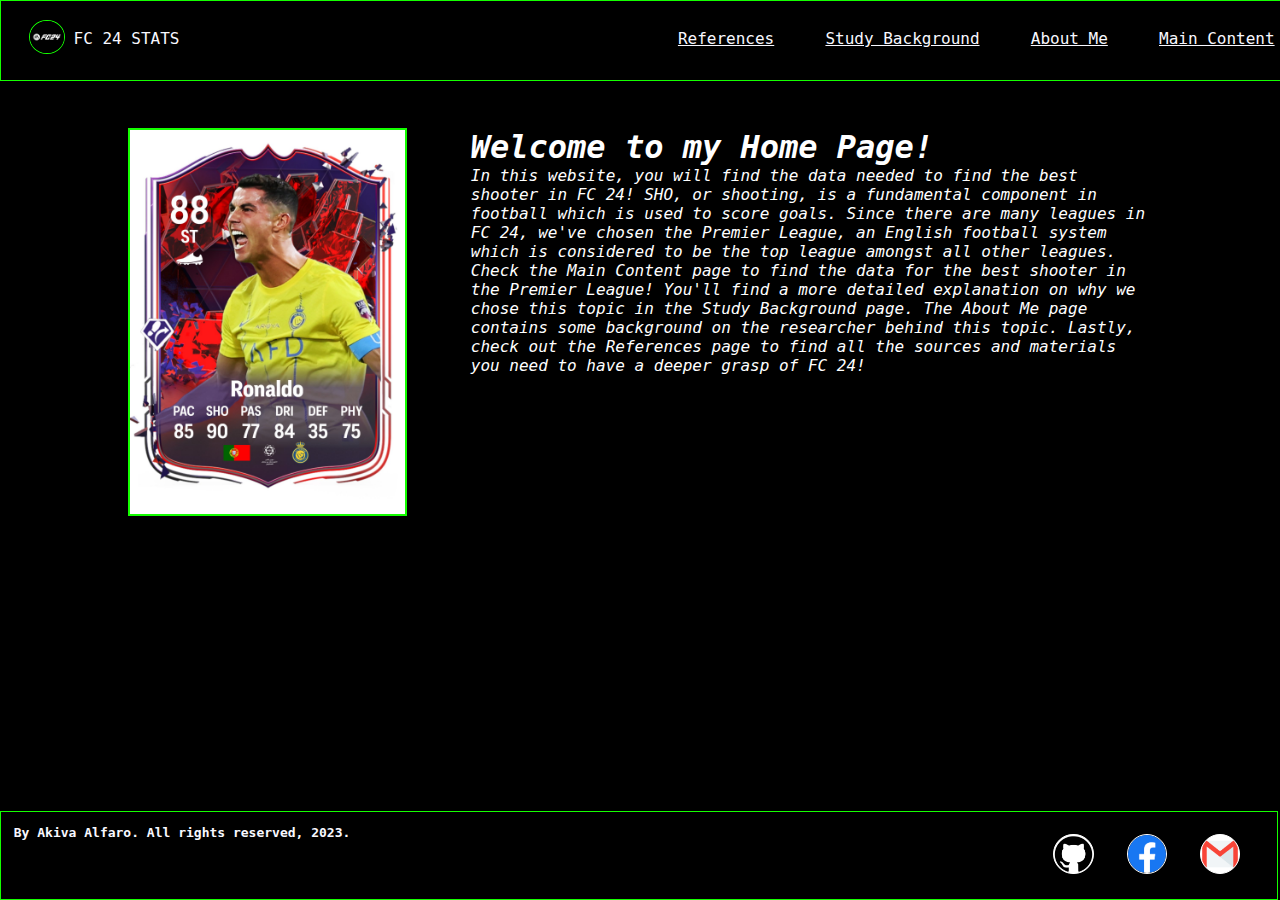
<file: index.html>
<!DOCTYPE html>
<html lang="en">
<head>
    <meta charset="UTF-8">
    <meta name="viewport" content="width=device-width, initial-scale=1.0">
    <title>FC 24 Dataset</title>
    <link rel="icon" type="image/x-icon" href="images/fc24.ico">
    <link rel="stylesheet" href="css/style.css">
</head>
<body>
    <div class="navbar">
        <!--Navbar starts-->
        <div class="logo">
            <img src="images/navbarlogo.png" class="rounded">
        </div>
        <div class="title">FC 24 STATS</div>
        <div class="pages" id="maincontent">
            <a href="page2.html" target="_self">Main Content</a>
        </div>
        <div class="pages" id="aboutme">
            <a href="page3.html" target="_self">About Me</a>
        </div>
        <div class="pages" id="studybackground">
            <a href="page4.html" target="_self">Study Background</a>
        </div>
        <div class="pages" id="references">
            <a href="page5.html" target="_self">References</a>
        </div>
    </div>
    <!--Navbar ends-->
    <!--Body starts-->
    <div class="body">
        <div class="bodyimg">
            <img src="images/ronaldo body.jpg_large" alt>
        </div>
        <div class="bodytext">
                <h1>Welcome to my Home Page!</h1>
                <p>In this website, you will find the data needed to find the best shooter in FC 24! SHO, or shooting, is a fundamental component in football which is used to
                score goals. Since there are many leagues in FC 24, we've chosen the Premier League, an English football system which is considered to be the
                top league amongst all other leagues. Check the Main Content page to find the data for the best shooter in the Premier League! You'll find a more detailed
                explanation on why we chose this topic in the Study Background page. The About Me page contains some background on the researcher behind this topic. Lastly,
                check out the References page to find all the sources and materials you need to have a deeper grasp of FC 24!
                </p>
        </div>
    </div>
    <!--Body ends-->
    <!--Footer starts-->
    <div class="footer">
        <div class="copyright"><h2>By Akiva Alfaro. All rights reserved, 2023.</h2></div>
        <div class="contactdetails">
            <div class="socials" id="email"><p><a href="mailto:akivayezhua.alfaro@smc.pshs.edu.ph"><img src="images/email logo.png"></a></p></div>
            <div class="socials" id="facebook"><a href="https://www.facebook.com/akiva.alfaro"><img src="images/fb.png"></a></div>
            <div class="socials" id="github"><a href="https://github.com/AkivaAlfaro"><img src="images/github.png"></a></div>
        </div>
    </div>
    <!--Footer ends-->
</body>
</html>
</file>
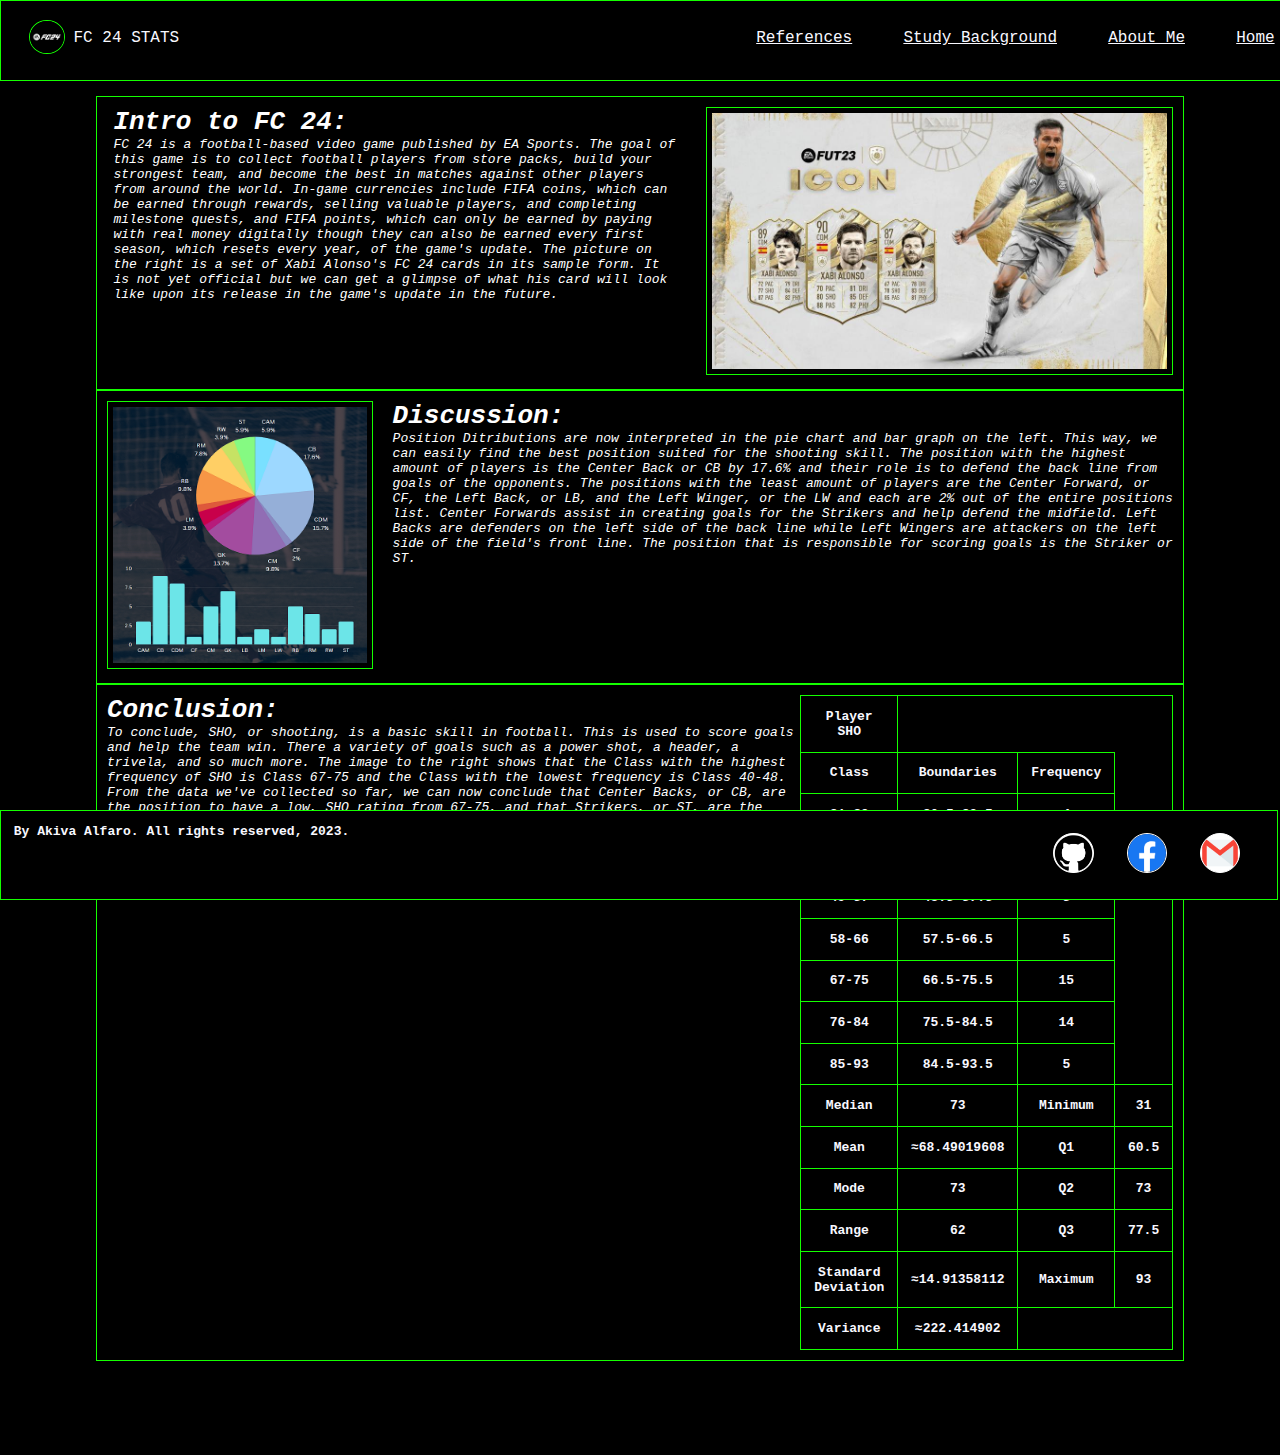
<file: page2.html>
<!DOCTYPE html>
<html lang="en">
<head>
    <meta charset="UTF-8">
    <meta name="viewport" content="width=device-width, initial-scale=1.0">
    <title>Main Content</title>
    <link rel="icon" type="image/x-icon" href="images/fc24.ico">
    <link rel="stylesheet" href="css/style.css">
</head>
<body>
    <div class="navbar">
        <!--Navbar starts-->
        <div class="logo">
            <img src="images/navbarlogo.png" class="rounded">
        </div>
        <div class="title">FC 24 STATS</div>
        <div class="pages" id="home">
            <a href="index.html" target="_self">Home</a>
        </div>
        <div class="pages" id="aboutme">
            <a href="page3.html" target="_self">About Me</a>
        </div>
        <div class="pages" id="studybackground">
            <a href="page4.html" target="_self">Study Background</a>
        </div>
        <div class="pages" id="references">
            <a href="page5.html" target="_self">References</a>
        </div>
    </div>
    <!--Navbar ends-->
    <!--Main Content starts-->
    <div class="maincontent">
        <div class="intro">
            <div class="introtext">
                <h1>Intro to FC 24: </h1>
                <p>FC 24 is a football-based video game published by EA Sports. The goal of this game is to collect football players from store packs,
                build your strongest team, and become the best in matches against other players from around the world. In-game currencies include FIFA 
                coins, which can be earned through rewards, selling valuable players, and completing milestone quests, and FIFA points, which can only 
                be earned by paying with real money digitally though they can also be earned every first season, which resets every year, of the game's update.
                The picture on the right is a set of Xabi Alonso's FC 24 cards in its sample form. It is not yet official but we can get a glimpse of what his
                card will look like upon its release in the game's update in the future.
                </p>
            </div>
            <div class="introimg">
                <img src="images/introimg.jpg">
            </div>
        </div>
        <div class="discussion">
            <div class="discussionimg">
                <img src="images/discussionimage.png">
            </div>
            <div class="discussiontext">
                <h1>Discussion: </h1>
                <p>Position Ditributions are now interpreted in the pie chart and bar graph on the left. This way, we can easily find the best position suited
                for the shooting skill. The position with the highest amount of players is the Center Back or CB by 17.6% and their role is to defend the back line from goals of the opponents.
                The positions with the least amount of players are the Center Forward, or CF, the Left Back, or LB, and the Left Winger, or the LW and each are 2% out of the entire positions list. 
                Center Forwards assist in creating goals for the Strikers and help defend the midfield. Left Backs are defenders on the left side of the back line while Left Wingers are 
                attackers on the left side of the field's front line. The position that is responsible for scoring goals is the Striker or ST.  
                </p>
            </div>
        </div>
        <div class="conclusion">
            <div class="conclusiontext">
                <h1>Conclusion: </h1>
                <p>To conclude, SHO, or shooting, is a basic skill in football. This is used to score goals and help the team win. There a variety of goals such as a power shot, a 
                header, a trivela, and so much more. The image to the right shows that the Class with the highest frequency of SHO is Class 67-75 and the Class with the
                lowest frequency is Class 40-48. From the data we've collected so far, we can now conclude that Center Backs, or CB, are the position to have a low, SHO 
                rating from 67-75, and that Strikers, or ST, are the position to have a higher, SHO rating from 85-93. Therefore, Strikers are better in shooting than 
                Center Backs because both positions have a different training routine based on their roles on the field which is either to attack or defend.   
                </p>
            </div>
            <!--Table of SHO data-->
            <div class="conclusiontable">
                <table title="Player SHO Stats">
                    <tr>
                        <th>Player SHO</th>
                    </tr>
                    <tr>
                        <th>Class</th>
                        <th>Boundaries</th>
                        <th>Frequency</th>
                    </tr>
                    <tr>
                        <th>31-39</th>
                        <th>30.5-39.5</th>
                        <th>4</th>
                    </tr>
                    <tr>
                        <th>40-48</th>
                        <th>39.5-48.5</th>
                        <th>3</th>
                    </tr>
                    <tr>
                        <th>49-57</th>
                        <th>48.5-57.5</th>
                        <th>5</th>
                    </tr>
                    <tr>
                        <th>58-66</th>
                        <th>57.5-66.5</th>
                        <th>5</th>
                    </tr>
                    <tr>
                        <th>67-75</th>
                        <th>66.5-75.5</th>
                        <th>15</th>
                    </tr>
                    <tr>
                        <th>76-84</th>
                        <th>75.5-84.5</th>
                        <th>14</th>
                    </tr>
                    <tr>
                        <th>85-93</th>
                        <th>84.5-93.5</th>
                        <th>5</th>
                    </tr>
                    <tr>
                        <th>Median</th>
                        <th>73</th>
                        <th>Minimum</th>
                        <th>31</th>
                    </tr>
                    <tr>
                        <th>Mean</th>
                        <th>≈68.49019608</th>
                        <th>Q1</th>
                        <th>60.5</th>
                    </tr>
                    <tr>
                        <th>Mode</th>
                        <th>73</th>
                        <th>Q2</th>
                        <th>73</th>
                    </tr>
                    <tr>
                        <th>Range</th>
                        <th>62</th>
                        <th>Q3</th>
                        <th>77.5</th>
                    </tr>
                    <tr>
                        <th>Standard Deviation</th>
                        <th>≈14.91358112</th>
                        <th>Maximum</th>
                        <th>93</th>
                    </tr>
                    <tr>
                        <th>Variance</th>
                        <th>≈222.414902</th>
                    </tr>
                </table>
                <!--End of table-->
            </div>
    </div>
    </div>
    <!--Main Content ends-->
    <!--Footer starts-->
    <div class="footer">
        <div class="copyright"><h2>By Akiva Alfaro. All rights reserved, 2023.</h2></div>
        <div class="contactdetails">
            <div class="socials" id="email"><p><a href="mailto:akivayezhua.alfaro@smc.pshs.edu.ph"><img src="images/email logo.png"></a></p></div>
            <div class="socials" id="facebook"><a href="https://www.facebook.com/akiva.alfaro"><img src="images/fb.png"></a></div>
            <div class="socials" id="github"><a href="https://github.com/AkivaAlfaro"><img src="images/github.png"></a></div>
        </div>
    </div>
    
    <!--Footer ends-->
</body>
</html>
</file>
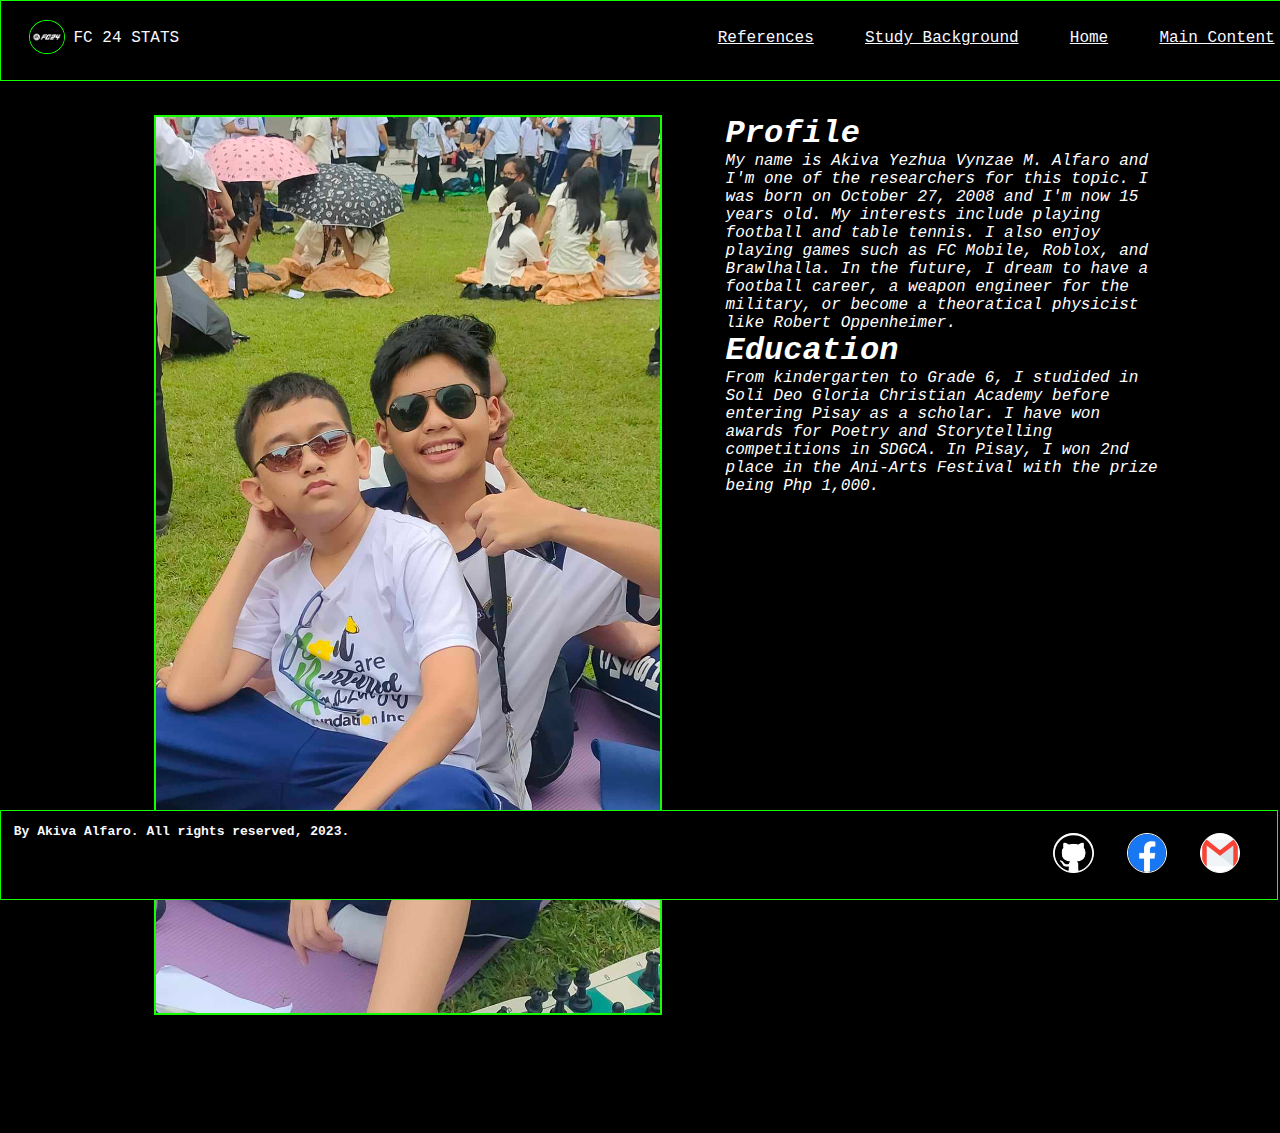
<file: page3.html>
<!DOCTYPE html>
<html lang="en">
<head>
    <meta charset="UTF-8">
    <meta name="viewport" content="width=device-width, initial-scale=1.0">
    <title>About Me</title>
    <link rel="icon" type="image/x-icon" href="images/fc24.ico">
    <link rel="stylesheet" href="css/style.css">
</head>
<body>
    <div class="navbar">
        <!--Navbar starts-->
        <div class="logo">
            <img src="images/navbarlogo.png" class="rounded">
        </div>
        <div class="title">FC 24 STATS</div>
        <div class="pages" id="maincontent">
            <a href="page2.html" target="_self">Main Content</a>
        </div>
        <div class="pages" id="home">
            <a href="index.html" target="_self">Home</a>
        </div>
        <div class="pages" id="studybackground">
            <a href="page4.html" target="_self">Study Background</a>
        </div>
        <div class="pages" id="references">
            <a href="page5.html" target="_self">References</a>
        </div>
    </div>
    <!--Navbar ends-->
    <!--About Me starts-->
    <div class="abtme">
        <div class="abtimg">
            <img src="images/logo.jpg" title="We love Mental Health Day">
        </div>
        <div class="interests">
            <h1>Profile</h1>
            <p>My name is Akiva Yezhua Vynzae M. Alfaro and I'm one of the researchers for this topic. I was born on October 27, 2008 and I'm now 15 years old.
            My interests include playing football and table tennis. I also enjoy playing games such as FC Mobile, Roblox, and Brawlhalla. In the future, I dream
            to have a football career, a weapon engineer for the military, or become a theoratical physicist like Robert Oppenheimer. 
            </p>
            <h1>Education</h1>
            <p>From kindergarten to Grade 6, I studided in Soli Deo Gloria Christian Academy before entering Pisay as a scholar. I have won awards for Poetry 
            and Storytelling competitions in SDGCA. In Pisay, I won 2nd place in the Ani-Arts Festival with the prize being Php 1,000.
            </p>
        </div>
    </div>
    <!--About Me ends-->
    <!--Footer starts-->
    <div class="footer">
        <div class="copyright"><h2>By Akiva Alfaro. All rights reserved, 2023.</h2></div>
        <div class="contactdetails">
            <div class="socials" id="email"><p><a href="mailto:akivayezhua.alfaro@smc.pshs.edu.ph"><img src="images/email logo.png"></a></p></div>
            <div class="socials" id="facebook"><a href="https://www.facebook.com/akiva.alfaro"><img src="images/fb.png"></a></div>
            <div class="socials" id="github"><a href="https://github.com/AkivaAlfaro"><img src="images/github.png"></a></div>
        </div>
    </div>
    <!--Footer ends-->
</body>
</html>
</file>
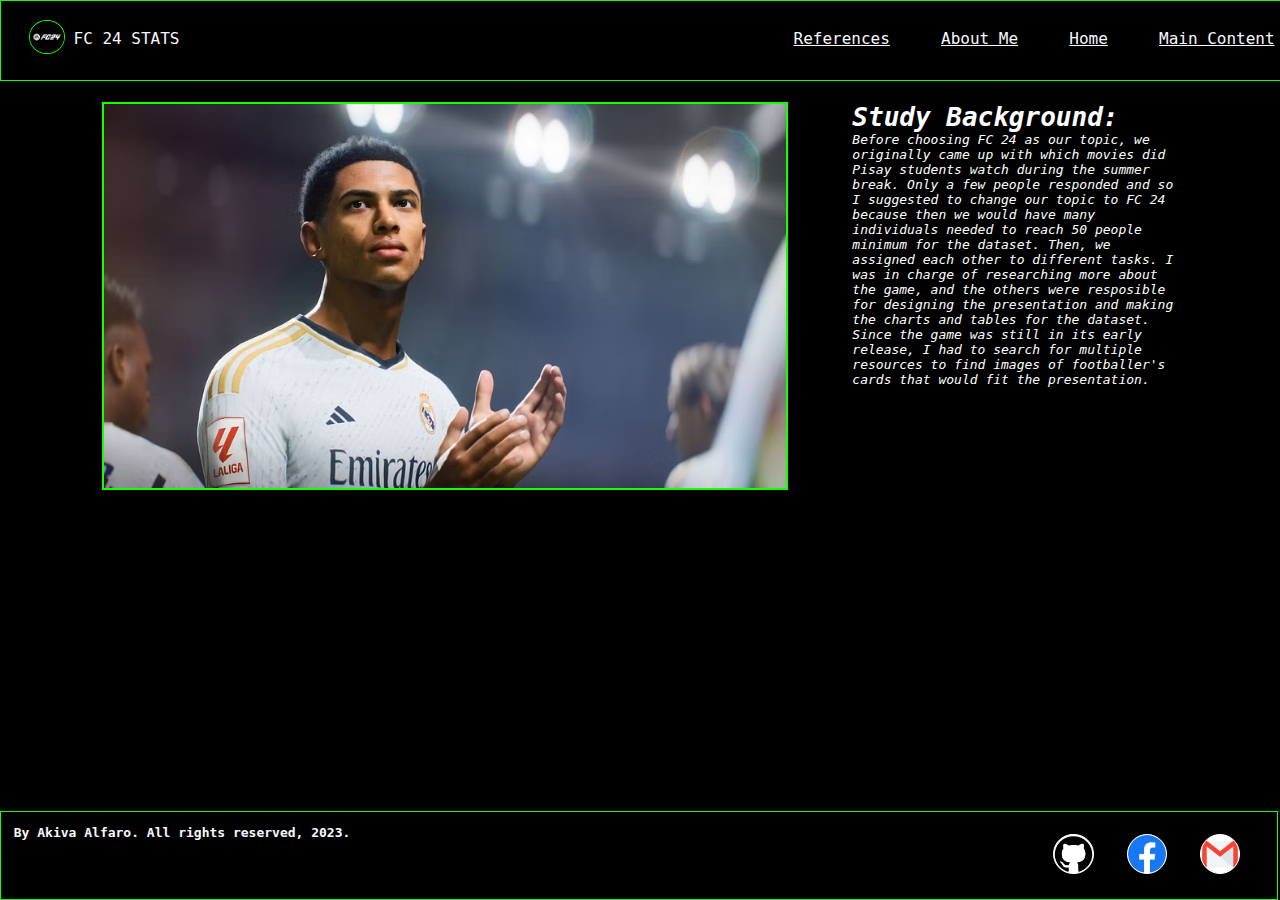
<file: page4.html>
<!DOCTYPE html>
<html lang="en">
<head>
    <meta charset="UTF-8">
    <meta name="viewport" content="width=device-width, initial-scale=1.0">
    <title>Study Background</title>
    <link rel="icon" type="image/x-icon" href="images/fc24.ico">
    <link rel="stylesheet" href="css/style.css">
</head>
<body>
    <div class="navbar">
        <!--Navbar starts-->
        <div class="logo">
            <img src="images/navbarlogo.png" class="rounded">
        </div>
        <div class="title">FC 24 STATS</div>
        <div class="pages" id="maincontent">
            <a href="page2.html" target="_self">Main Content</a>
        </div>
        <div class="pages" id="home">
            <a href="index.html" target="_self">Home</a>
        </div>
        <div class="pages" id="aboutme">
            <a href="page3.html" target="_self">About Me</a>
        </div>
        <div class="pages" id="references">
            <a href="page5.html" target="_self">References</a>
        </div>
    </div>
    <!--Navbar ends-->
    <!--Study Background starts-->
    <div class="studybackground">
        <div class="studybg">
            <img src="images/studybgpic.avif">
        </div>
        <div class="studybgtext">
            <h1>Study Background: </h1>
            <p>Before choosing FC 24 as our topic, we originally came up with which movies did Pisay students watch during the summer break. Only a few people responded and 
            so I suggested to change our topic to FC 24 because then we would have many individuals needed to reach 50 people minimum for the dataset. Then, we assigned each 
            other to different tasks. I was in charge of researching more about the game, and the others were resposible for designing the presentation and making the charts 
            and tables for the dataset. Since the game was still in its early release, I had to search for multiple resources to find images of footballer's cards that would
            fit the presentation.
            </p>
        </div>
    </div>
    <!--Study Background ends-->
    <!--Footer starts-->
    <div class="footer">
        <div class="copyright"><h2>By Akiva Alfaro. All rights reserved, 2023.</h2></div>
        <div class="contactdetails">
            <div class="socials" id="email"><p><a href="mailto:akivayezhua.alfaro@smc.pshs.edu.ph"><img src="images/email logo.png"></a></p></div>
            <div class="socials" id="facebook"><a href="https://www.facebook.com/akiva.alfaro"><img src="images/fb.png"></a></div>
            <div class="socials" id="github"><a href="https://github.com/AkivaAlfaro"><img src="images/github.png"></a></div>
        </div>
    </div>
    <!--Footer ends-->
</body>
</html>
</file>
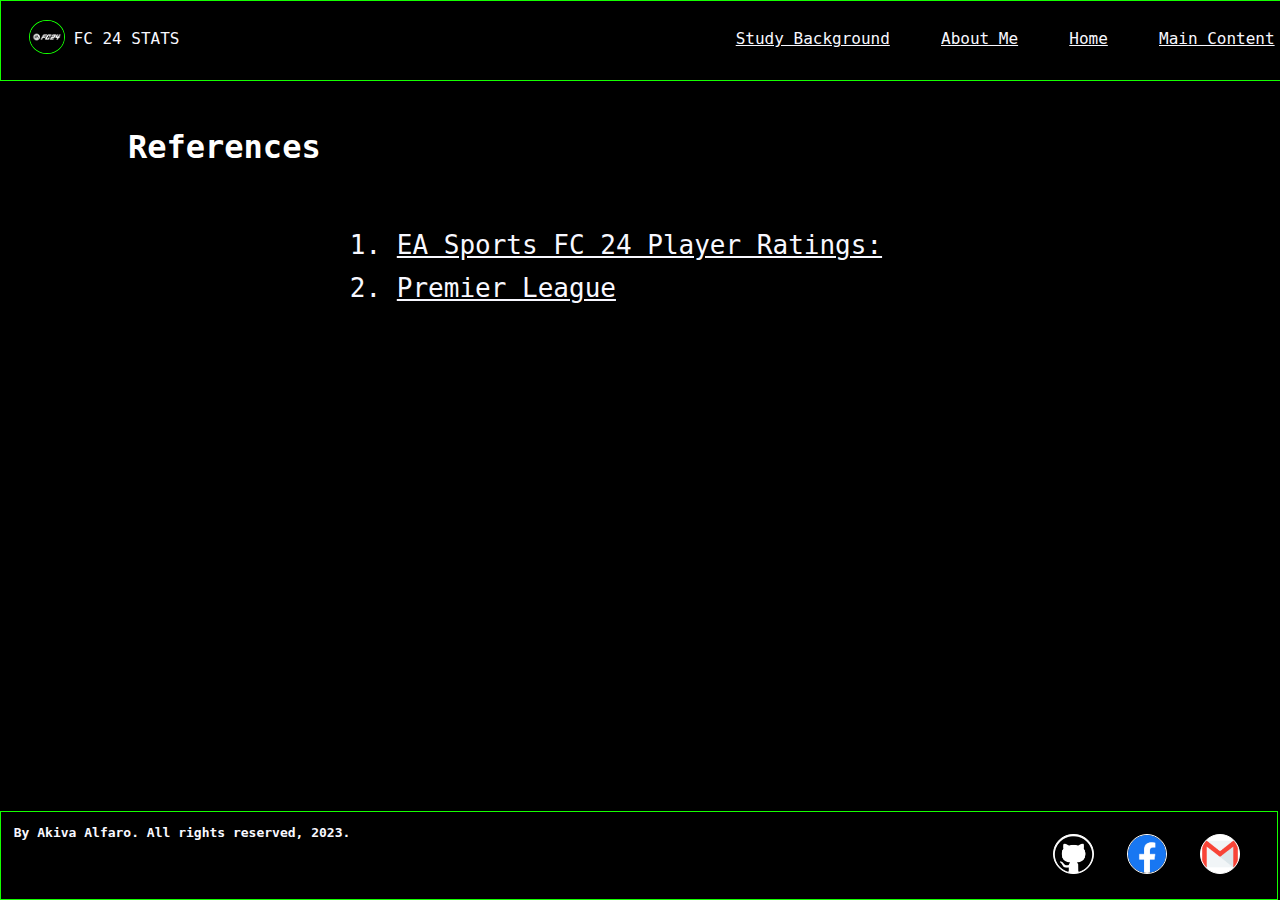
<file: page5.html>
<!DOCTYPE html>
<html lang="en">
<head>
    <meta charset="UTF-8">
    <meta name="viewport" content="width=device-width, initial-scale=1.0">
    <title>References</title>
    <link rel="icon" type="image/x-icon" href="images/fc24.ico">
    <link rel="stylesheet" href="css/style.css">
</head>
<body>
    <div class="navbar">
        <!--Navbar starts-->
        <div class="logo">
            <img src="images/navbarlogo.png" class="rounded">
        </div>
        <div class="title">FC 24 STATS</div>
        <div class="pages" id="maincontent">
            <a href="page2.html" target="_self">Main Content</a>
        </div>
        <div class="pages" id="home">
            <a href="index.html" target="_self">Home</a>
        </div>
        <div class="pages" id="aboutme">
            <a href="page3.html" target="_self">About Me</a>
        </div>
        <div class="pages" id="studybackground">
            <a href="page4.html" target="_self">Study Background</a>
        </div>
    </div>
    <!--Navbar ends-->
    <!--References starts-->
    <div class="refbody">
        <div class="refheading">
            <h1>References</h1>
        </div>
        <div class="references">
            <ol>
                <li><a href="https://www.ea.com/games/ea-sports-fc/ratings"> EA Sports FC 24 Player Ratings: </a></li>
                <li><a href="https://www.premierleague.com">Premier League</a></li>
            </ol>
        </div>
    </div>
    <!--References ends-->
    <!--Footer starts-->
    <div class="footer">
        <div class="copyright"><h2>By Akiva Alfaro. All rights reserved, 2023.</h2></div>
        <div class="contactdetails">
            <div class="socials" id="email"><p><a href="mailto:akivayezhua.alfaro@smc.pshs.edu.ph"><img src="images/email logo.png"></a></p></div>
            <div class="socials" id="facebook"><a href="https://www.facebook.com/akiva.alfaro"><img src="images/fb.png"></a></div>
            <div class="socials" id="github"><a href="https://github.com/AkivaAlfaro"><img src="images/github.png"></a></div>
        </div>
    </div>
    <!--Footer ends-->
</body>
</html>
</file>
<file: css/style.css>
@import url('https://fonts.googleapis.com/css2?family=Inknut+Antiqua&family=Lemon&family=Racing+Sans+One&display=swap');
*{
    padding: 0px;
    margin: 0px;
    color: ghostwhite;
    font-family: monospace;
}
body{
    background-color: black;
}

/*Navbar starts*/
.navbar{
    position: fixed;
    left: 0;
    top: 0;
    width: 100vw;
    height: 4.5vh;
    padding: 1.5vw;
    border: 1px solid #14ff00;
    text-align: center;
    background-color: black;
}
.logo, .title, .pages{
    display: inline-block;
}
.logo img{
    border: 1px solid #14ff00;
    height: 2.5vw;
    width: auto;
    border-radius: 50%;
}
.pages{
    margin: 2vw;
    margin-top: 1vh;
    float: right;
    text-decoration: none;
    font-size: large;    
}
.logo, .title{
    float: left;
    margin-left: 1vh;
}
.title{
    margin-top: 1vh;
    font-size: large;
}
.pages a:hover{
    padding: 3px 8px 3px 8px;
    border: 1px solid white;
    background-color: #14ff00;
    color: white;
    transition: 0.4s;
}
/*Navbar ends*/

/*Footer starts*/
h2{
    font-size: medium;
}
.footer{
    position: fixed;
    left: 0;
    bottom: 0;
    width: 97.7vw;
    height: auto;
    padding: 1vw;
    text-align: center;
    background-color: black;
    border: 1px solid #14ff00;
}
.copyright{
    float: left;
    color: white;
}
.socials a img{
    margin-bottom: auto;
    margin: 1vh;
    background-color: white;
    border: 0.05vw solid white;
    width: auto;
    height: 3vw;
    border-radius: 50%;
}
.socials{
    float: right;
    margin-right: 15px;
}
.copyright, .socials{
    display: inline-flex;   
}
/*Footer ends*/

/*Home starts*/
body{
    background-color: grey;
}
h1, p{
    color: white;
}
.body{
    display: flex;
    margin: 10vw;
    text-align: left;
}
.bodyimg img{
    width: auto;
    height: 30vw;
    border: 2px solid #14ff00;
}
.bodytext{
    float: right;
    margin-left: 5vw;
    font-size: large;
    font-family: monospace;
    font-style: italic;
}
/*Home ends*/

/*About Me starts*/
.abtme{
    display: flex;
    margin: 9vw;
    text-align: left;
}
.abtimg img{
    width: auto;
    height: 70vw;
    margin-left: 3vw;
    border: 2px solid #14ff00;
}
.interests{
    float: right;
    margin-left: 5vw;
    font-size: large;
    font-family: monospace;
    font-style: italic;
}
/*About Me ends*/

/*References starts*/
.refbody{
    margin: 10vw;
    text-align: left;
}
.refheading h1{
    font-size: 2.5vw;
    font-family: monospace;
}
.references{
    margin-top: 5vw;
    margin-left: 20vw;
}
.references ol li{
    font-family: monospace;
    font-size: xx-large;
    margin: 1vw;
}
/*References ends*/

/*Main Content starts*/
body{
    background-color: black;
}
h1, p{
    color: white;
}

.maincontent{
    display: flex;
    margin: 7.5vw;
    text-align: left;
    flex-direction: column;
}
.intro, .discussion, .conclusion{
    display: flex;
    justify-content: space-between;
    border: 1px solid #14ff00;
    padding: 10px;
}
.introtext{
    float: left;
    margin-left: 0.5vw;
    font-size: medium;
    font-family: monospace;
    font-style: italic;
}
.introimg img{
    margin-left: 2vw;
    width:auto;
    height: 20vw;
    flex: 1;
    padding: 5px;
    border: 1px solid #14ff00;
}
.discussionimg img{
    width:auto;
    height: 20vw;
    flex: 1;
    padding: 5px;
    border: 1px solid #14ff00;
}
.discussiontext{
    float: right;
    margin-left: 1.5vw;
    font-size: medium;
    font-family: monospace;
    font-style: italic;
}
.conclusiontext{
    float: left;
    margin-right: 0.5vw;
    font-size: medium;
    font-family: monospace;
    font-style: italic;
}
table, th{
    border: 1px solid #14ff00;
    padding: 1vw;
    border-spacing: 0px;
}
table{
    border-collapse: collapse;
    text-align: center;
}
/*Main Content ends*/

/*Study Background starts*/
.studybackground{
    display: flex;
    margin: 8vw;
    text-align: left;
}
.studybg img{
    width: auto;
    height: 30vw;
    border: 2px solid #14ff00;
}
.studybgtext{
    float: right;
    margin-left: 5vw;
    font-size: medium;
    font-family: monospace;
    font-style: italic;
}
/*Study Background ends*/
</file>
